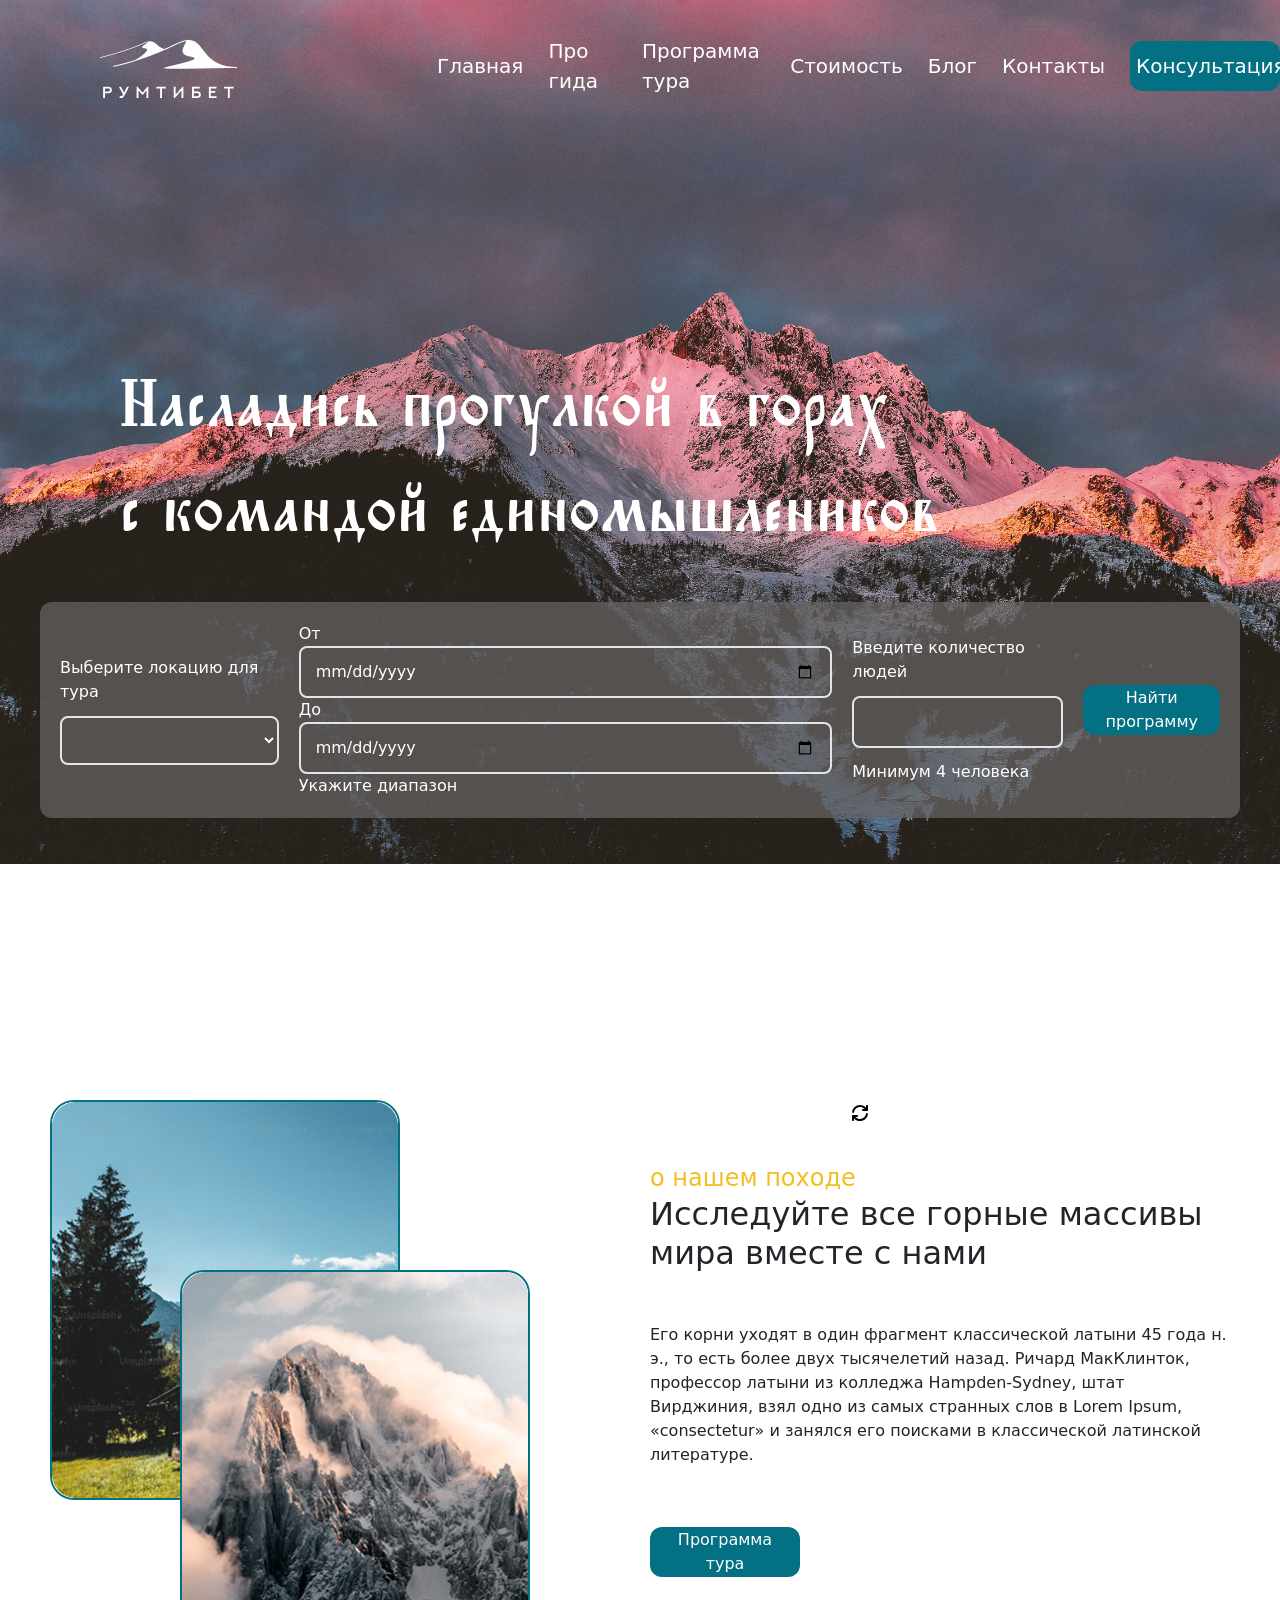
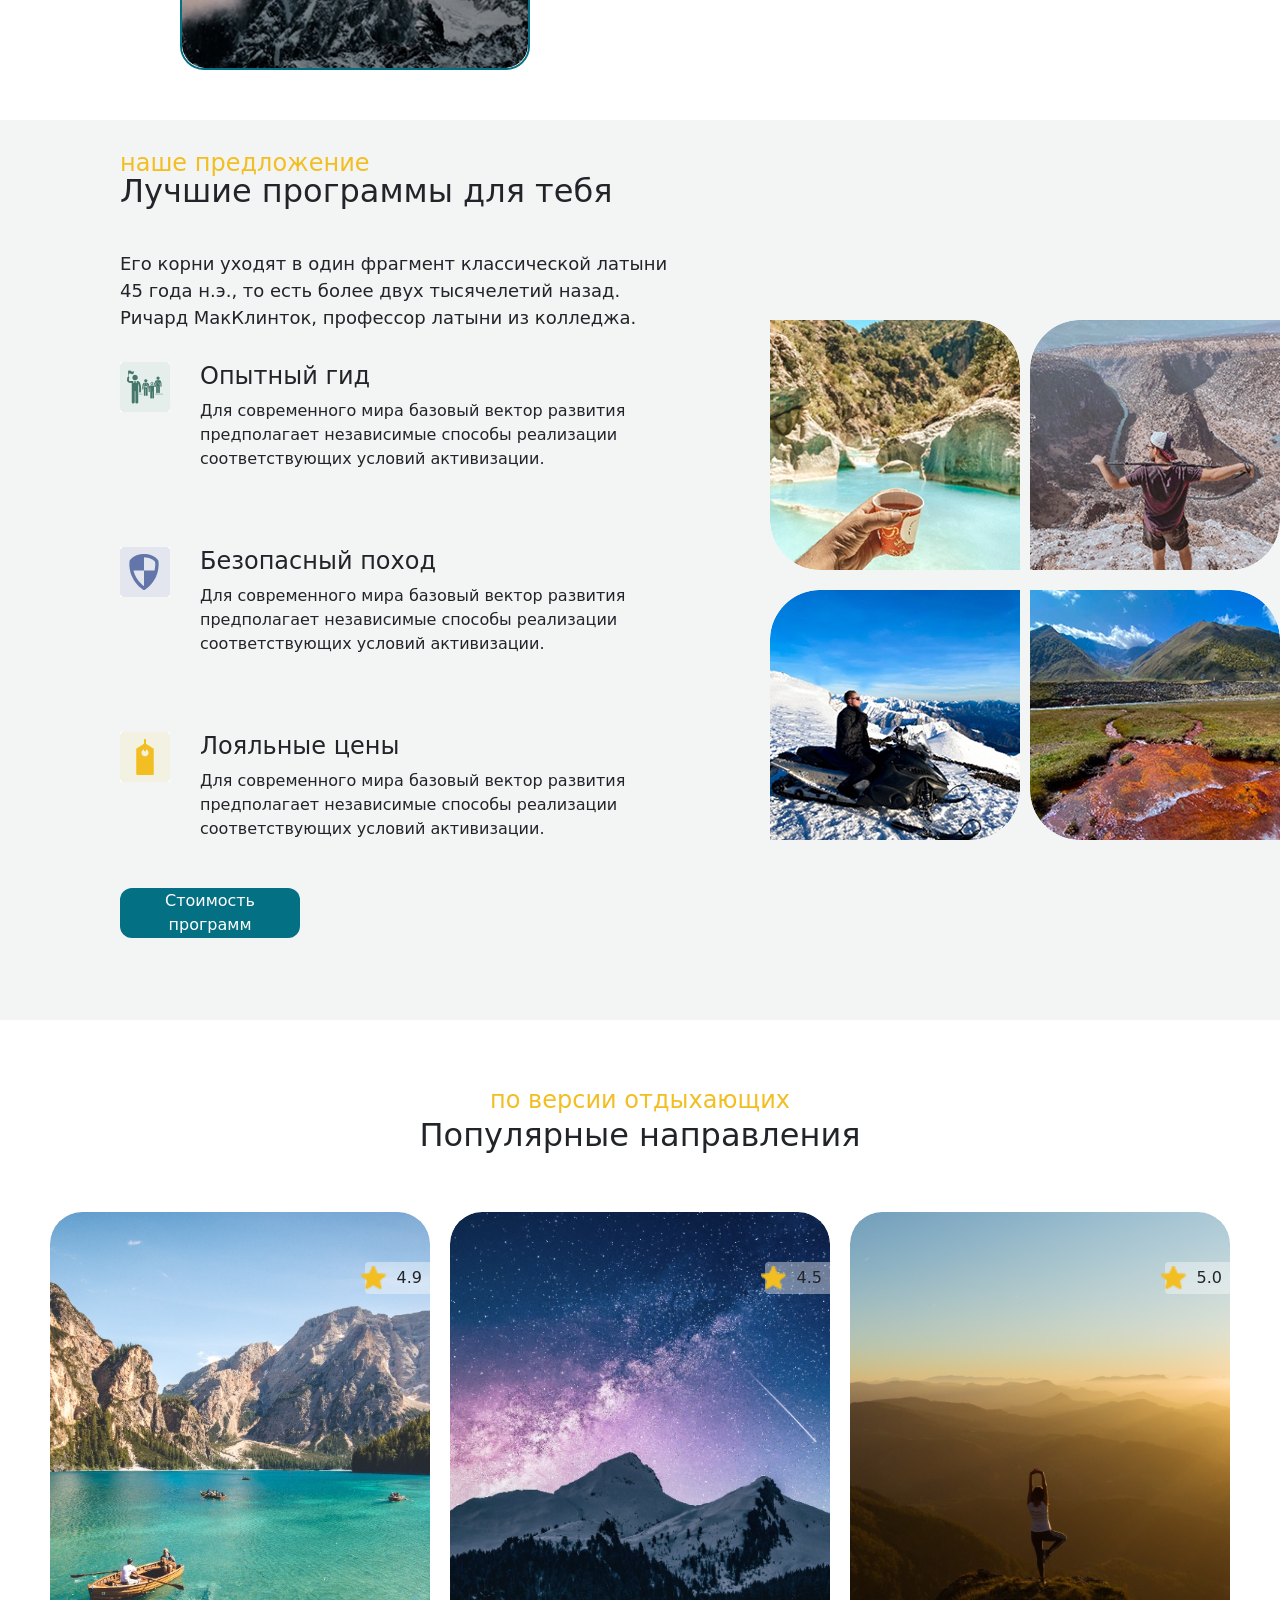
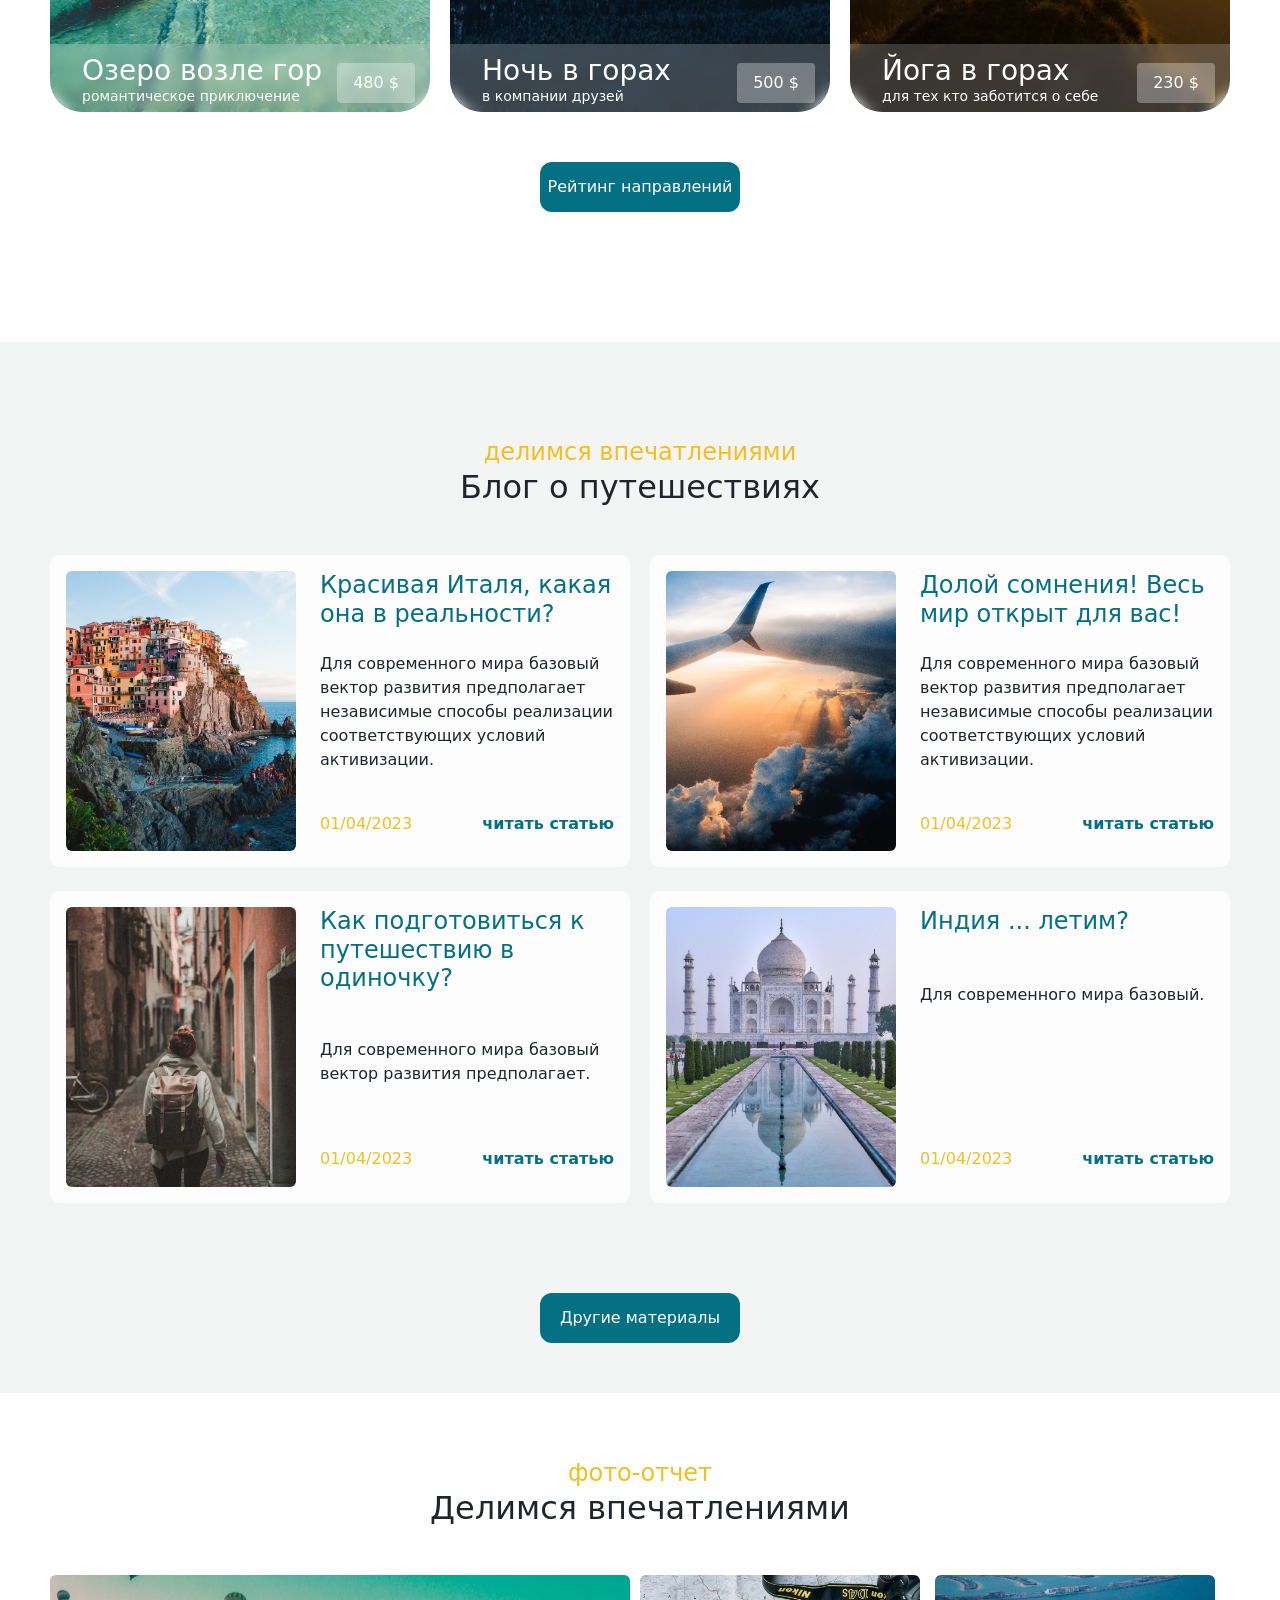
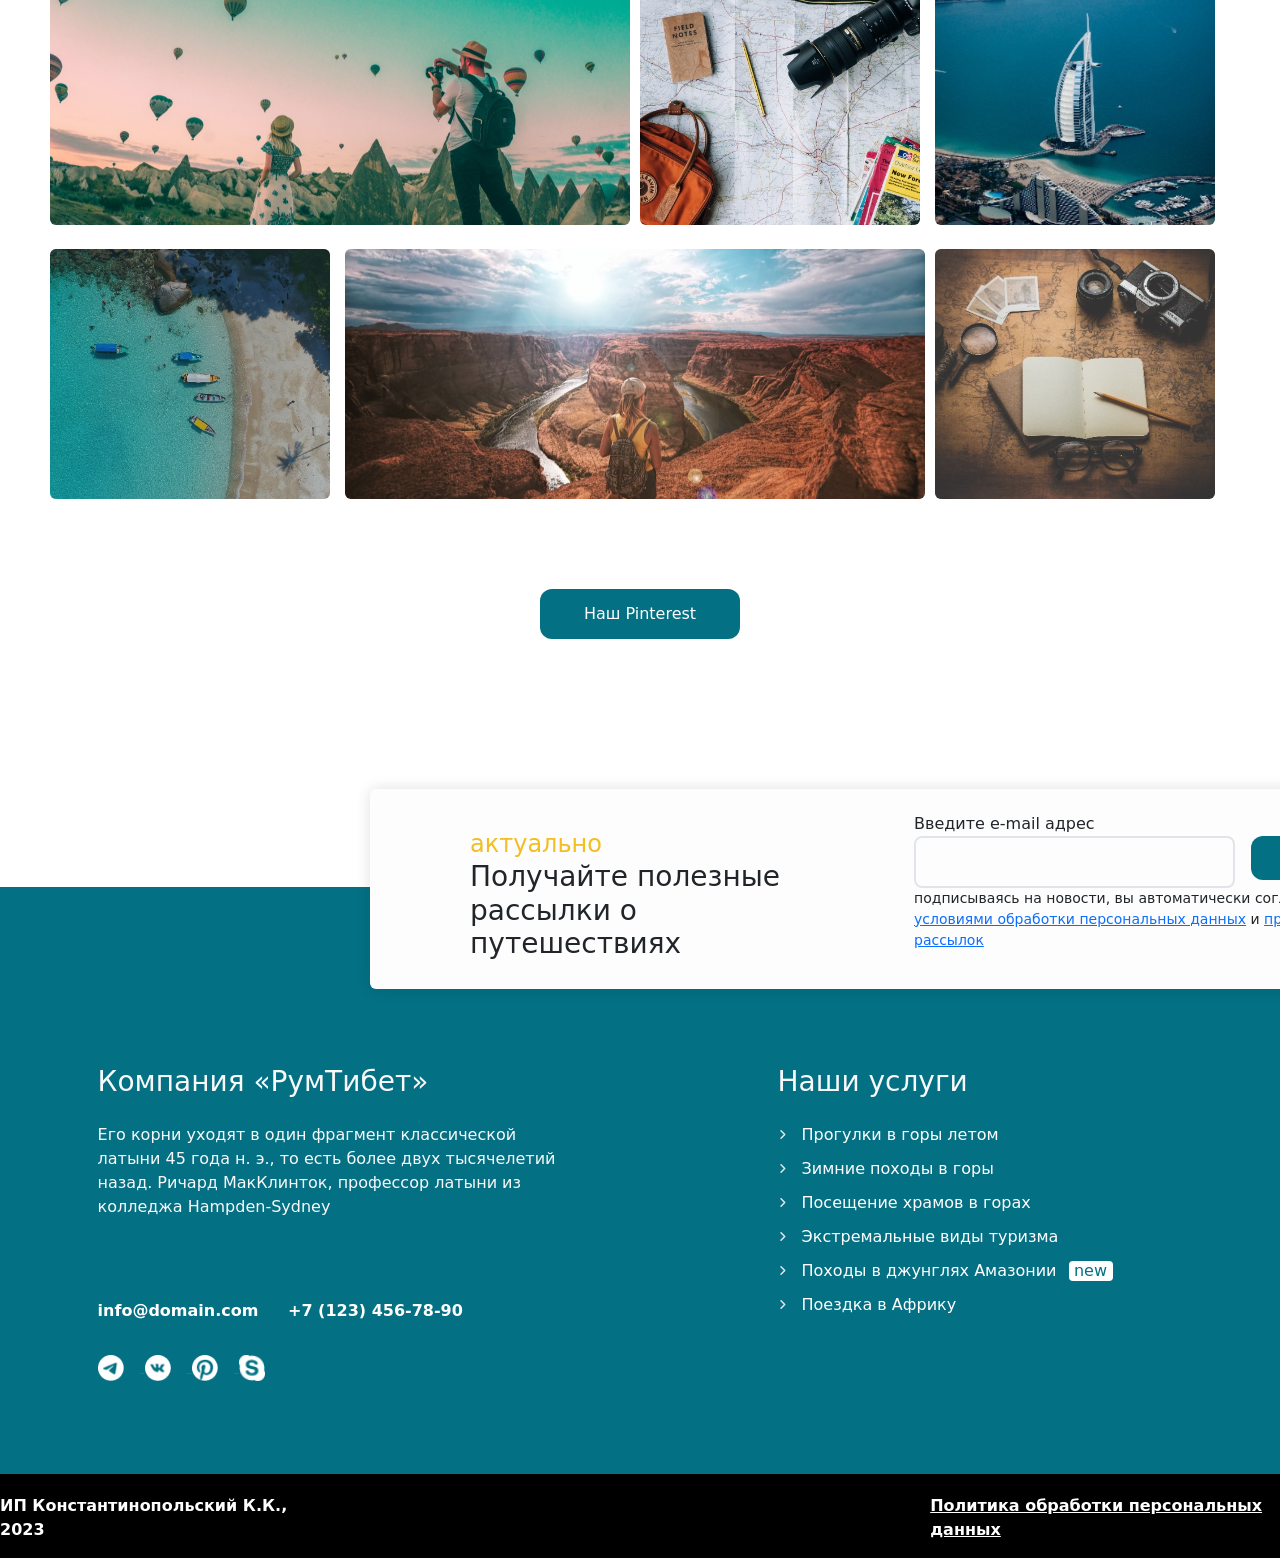
<file: index.html>
<!DOCTYPE html>
<html lang="en">
  <head>
    <meta charset="UTF-8" />
    <meta name="viewport" content="width=device-width, initial-scale=1.0" />
    <title>Document</title>
    <link href="main.css" rel="stylesheet" />
  </head>
  <body>
    <link
      href="https://cdn.jsdelivr.net/npm/bootstrap@5.3.2/dist/css/bootstrap.min.css"
      rel="stylesheet"
    />
    <script src="https://cdn.jsdelivr.net/npm/bootstrap@5.3.2/dist/js/bootstrap.bundle.min.js"></script>

    <div class="head">
      <div class="head__container">
        <img src="/img/logo.png" alt="" />
        <div class="head__link">
          <a href="#" class="link">Главная</a>

          <a href="#" class="link">Про гида</a>

          <a href="#" class="link">Программа тура</a>

          <a href="#" class="link">Стоимость</a>

          <a href="#" class="link">Блог</a>

          <a href="#" class="link">Контакты</a>

          <button class="head__button">Консультация</button>
        </div>
      </div>
      <div class="reg__container">
        <p class="reg__text">
          Насладись прогулкой в горах <br />
          с командой единомышлеников
        </p>
        <div class="reg__field">
          <form id="tourReg" class="form__tour">
            <div class="reg__button">
              <label for="location">Выберите локацию для тура</label>
              <select id="country" name="country">
                <option value=""></option>
                <option value="Russia">Россия</option>
                <option value="Georgia">Грузия</option>
                <option value="Armenia">Армения</option>
              </select>
            </div>
            <div class="reg__date">
              <label for="dateFirst">От</label>
              <input type="date" id="dateFirst" name="dateFirst" />

              <label for="dateSecond">До</label>
              <input type="date" id="dateSecond" name="dateSecond" />
              <span class="reg__discription">Укажите диапазон</span>
            </div>
            <div class="reg__button">
              <label for="people">Введите количество людей</label>
              <input
                type="number"
                minlength="4"
                maxlength="20"
                id="people"
                name="people"
              />
              <span class="reg__discription">Минимум 4 человека</span>
            </div>
            <button class="search__button" id="regButton">
              Найти программу
            </button>
          </form>
        </div>
      </div>
    </div>
    <div>
      <div class="block__second">
        <div class="img__container">
          <div class="swap" id="swap">
            <svg
              xmlns="http://www.w3.org/2000/svg"
              viewBox="0 0 640 640"
              width="20px"
            >
              <path
                d="M129.9 292.5C143.2 199.5 223.3 128 320 128C373 128 421 149.5 455.8 184.2C456 184.4 456.2 184.6 456.4 184.8L464 192L416.1 192C398.4 192 384.1 206.3 384.1 224C384.1 241.7 398.4 256 416.1 256L544.1 256C561.8 256 576.1 241.7 576.1 224L576.1 96C576.1 78.3 561.8 64 544.1 64C526.4 64 512.1 78.3 512.1 96L512.1 149.4L500.8 138.7C454.5 92.6 390.5 64 320 64C191 64 84.3 159.4 66.6 283.5C64.1 301 76.2 317.2 93.7 319.7C111.2 322.2 127.4 310 129.9 292.6zM573.4 356.5C575.9 339 563.7 322.8 546.3 320.3C528.9 317.8 512.6 330 510.1 347.4C496.8 440.4 416.7 511.9 320 511.9C267 511.9 219 490.4 184.2 455.7C184 455.5 183.8 455.3 183.6 455.1L176 447.9L223.9 447.9C241.6 447.9 255.9 433.6 255.9 415.9C255.9 398.2 241.6 383.9 223.9 383.9L96 384C87.5 384 79.3 387.4 73.3 393.5C67.3 399.6 63.9 407.7 64 416.3L65 543.3C65.1 561 79.6 575.2 97.3 575C115 574.8 129.2 560.4 129 542.7L128.6 491.2L139.3 501.3C185.6 547.4 249.5 576 320 576C449 576 555.7 480.6 573.4 356.5z"
              />
            </svg>
          </div>
          <video
            class="gif second"
            muted
            loop
            poster="/img/posterSecond.jpg"
            id="videoSecond"
          >
            <source src="/img/video/secondVideo.mp4" type="video/mp4" />
          </video>
          <video
            class="gif first"
            muted
            loop
            poster="/img/posterFirst.jpg"
            id="videoFirst"
          >
            <source src="/img/video/firstVideo.mp4" type="video/mp4" />
          </video>
          <video
            class="gif third"
            muted
            loop
            poster="/img/posterThird.jpg"
            id="videoThird"
          >
            <source src="/img/video/thirdVideo.mp4" type="video/mp4" />
          </video>
        </div>
        <div class="text__second">
          <p class="text-yellow">о нашем походе</p>
          <h2>Исследуйте все горные массивы мира вместе с нами</h2>
          <p>
            Его корни уходят в один фрагмент классической латыни 45 года н. э.,
            то есть более двух тысячелетий назад. Ричард МакКлинток, профессор
            латыни из колледжа Hampden-Sydney, штат Вирджиния, взял одно из
            самых странных слов в Lorem Ipsum, «consectetur» и занялся его
            поисками в классической латинской литературе.
          </p>
          <button class="search__button">Программа тура</button>
        </div>
      </div>
    </div>
    <div class="block__third">
      <div class="third__main">
        <p class="text-yellow__third">наше предложение</p>
        <h2>Лучшие программы для тебя</h2>
        <p class="description">
          Его корни уходят в один фрагмент классической латыни 45 года н.э., то
          есть более двух тысячелетий назад. Ричард МакКлинток, профессор латыни
          из колледжа.
        </p>
        <ul class="third__list">
          <li class="Gid">
            <h4>Опытный гид</h4>
            <p>
              Для современного мира базовый вектор развития предполагает
              независимые способы реализации соответствующих условий
              активизации.
            </p>
          </li>

          <li class="Save">
            <h4>Безопасный поход</h4>
            <p>
              Для современного мира базовый вектор развития предполагает
              независимые способы реализации соответствующих условий
              активизации.
            </p>
          </li>

          <li class="Price">
            <h4 class="">Лояльные цены</h4>
            <p>
              Для современного мира базовый вектор развития предполагает
              независимые способы реализации соответствующих условий
              активизации.
            </p>
          </li>
        </ul>
        <button class="price__button">Стоимость программ</button>
      </div>
      <div class="third__grid">
        <img src="/img/Rectangle 8.jpg" class="img__grid topleft" />

        <img src="/img/Rectangle 9.jpg" class="img__grid topright" />

        <img src="/img/Rectangle 10.jpg" class="img__grid bottomleft" />

        <img src="/img/Rectangle 11.jpg" class="img__grid bottomright" />
      </div>
    </div>
    <div class="block__fourth">
      <div class="headline-center">
        <p class="text-yellow__fourth">по версии отдыхающих</p>
        <h2>Популярные направления</h2>
      </div>
      <div class="card__container">
        <div class="a lake">
          <div class="rating"><img src="/img/Vector.png" />4.9</div>
          <div class="signature">
            <div class="signature__header">
              <div class="signature__text">
                <h3>Озеро возле гор</h3>
                <p class="signature__discription">романтическое приключение</p>
              </div>
              <div class="signature__price">480 &#36;</div>
            </div>
            <div class="signature__main">
              <p class="main__discription">
                Его корни уходят в один фрагмент классической латыни 45 года
                н.э., то есть более двух тысячелетий назад. Ричард МакКлинток,
                профессор латыни из колледжа Hampden-Sydney, штат Вирджиния,
                взял одно из самых странных слов в Lorem Ipsum, "consectetur"и
                занялся его поисками в классической латинской литературе.
              </p>
              <div class="signature__button">
                <button class="search__button">Программа тура</button>
              </div>
            </div>
          </div>
        </div>
        <div class="a night">
          <div class="rating"><img src="/img/Vector.png" />4.5</div>
          <div class="signature">
            <div class="signature__header">
              <div class="signature__text">
                <h3>Ночь в горах</h3>
                <p class="signature__discription">в компании друзей</p>
              </div>
              <div class="signature__price">500 &#36;</div>
            </div>
            <div class="signature__main">
              <p class="main__discription">
                Его корни уходят в один фрагмент классической латыни 45 года
                н.э., то есть более двух тысячелетий назад. Ричард МакКлинток,
                профессор латыни из колледжа Hampden-Sydney, штат Вирджиния,
                взял одно из самых странных слов в Lorem Ipsum, "consectetur"и
                занялся его поисками в классической латинской литературе.
              </p>
              <div class="signature__button">
                <button class="search__button">Программа тура</button>
              </div>
            </div>
          </div>
        </div>
        <div class="a mountain">
          <div class="rating"><img src="/img/Vector.png" />5.0</div>
          <div class="signature">
            <div class="signature__header">
              <div class="signature__text">
                <h3>Йога в горах</h3>
                <p class="signature__discription">
                  для тех кто заботится о себе
                </p>
              </div>
              <div class="signature__price">230 &#36;</div>
            </div>
            <div class="signature__main">
              <p class="main__discription">
                Его корни уходят в один фрагмент классической латыни 45 года
                н.э., то есть более двух тысячелетий назад. Ричард МакКлинток,
                профессор латыни из колледжа Hampden-Sydney, штат Вирджиния,
                взял одно из самых странных слов в Lorem Ipsum, "consectetur"и
                занялся его поисками в классической латинской литературе.
              </p>
              <div class="signature__button">
                <button class="search__button">Программа тура</button>
              </div>
            </div>
          </div>
        </div>
      </div>
      <div class="button-center">
        <button class="rating__buttom">Рейтинг направлений</button>
      </div>
    </div>
    <div class="block__fifth">
      <div class="headline-center">
        <p class="text-yellow__fourth">делимся впечатлениями</p>
        <h2>Блог о путешествиях</h2>
      </div>
      <div class="grid__fifth">
        <div class="card__fifth">
          <img src="/img/svg/fifthFirst.svg" />
          <div class="main__fifth">
            <h4 class="headline__fifth">
              <a href="#" class="link__fifth">
                Красивая Италя, какая она в реальности?
              </a>
            </h4>
            <p>
              Для современного мира базовый вектор развития предполагает
              независимые способы реализации соответствующих условий
              активизации.
            </p>

            <div class="footer__fifth">
              <p class="footer__date">01/04/2023</p>

              <p>
                <a href="#" class="footer__link__fifth">читать статью</a>
              </p>
            </div>
          </div>
        </div>
        <div class="card__fifth">
          <img src="/img/svg/fifthSecond.svg" />
          <div class="main__fifth">
            <h4 class="headline__fifth">
              <a href="#" class="link__fifth">
                Долой сомнения! Весь мир открыт для вас!
              </a>
            </h4>
            <p>
              Для современного мира базовый вектор развития предполагает
              независимые способы реализации соответствующих условий
              активизации.
            </p>

            <div class="footer__fifth">
              <p class="footer__date">01/04/2023</p>

              <p>
                <a href="#" class="footer__link__fifth">читать статью</a>
              </p>
            </div>
          </div>
        </div>
        <div class="card__fifth">
          <img src="/img/svg/fifthThird.svg" />
          <div class="main__fifth">
            <h4 class="headline__fifth">
              <a href="#" class="link__fifth">
                Как подготовиться к путешествию в одиночку?
              </a>
            </h4>
            <p>Для современного мира базовый вектор развития предполагает.</p>

            <div class="footer__fifth">
              <p class="footer__date">01/04/2023</p>

              <p>
                <a href="#" class="footer__link__fifth">читать статью</a>
              </p>
            </div>
          </div>
        </div>
        <div class="card__fifth">
          <img src="/img/svg/fifthFourth.svg" />
          <div class="main__fifth">
            <h4 class="headline__fifth">
              <a href="#" class="link__fifth"> Индия ... летим? </a>
            </h4>
            <p class="fifth__description">Для современного мира базовый.</p>

            <div class="footer__fifth">
              <p class="footer__date">01/04/2023</p>

              <p>
                <a href="#" class="footer__link__fifth">читать статью</a>
              </p>
            </div>
          </div>
        </div>
      </div>
      <div class="button-center">
        <button class="rating__buttom">Другие материалы</button>
      </div>
    </div>
    <div class="block__sixth">
      <div class="headline-center">
        <p class="text-yellow__fourth">фото-отчет</p>
        <h2>Делимся впечатлениями</h2>
      </div>
      <div class="grid__sixth">
        <img src="/img/svg/Rectangle 20.svg" class="grid__elem__first" />
        <img src="/img/svg/Rectangle 21.svg" class="grid__elem__second" />
        <img src="/img/svg/Rectangle 22.svg" class="grid__elem__third" />
        <img src="/img/svg/Rectangle 23.svg" class="grid__elem__fourth" />
        <img src="/img/svg/Rectangle 24.svg" class="grid__elem__fifth" />
        <img src="/img/svg/Rectangle 25.svg" class="grid__elem__sixth" />
      </div>
      <div class="button-center">
        <button class="rating__buttom">Наш Pinterest</button>
      </div>
    </div>
    <div class="block__seventh">
      <div class="text__seventh">
        <p class="text-yellow__fourth">актуально</p>
        <h3>Получайте полезные рассылки о путешествиях</h3>
      </div>
      <div class="seventh__main">
        <form id="email">
          <label class="text-dark">Введите e-mail адрес</label>
          <div class="field__email">
            <input type="email" class="text-dark" name="email" />
            <button class="button__email">Подписаться на новости</button>
          </div>
        </form>
        <p class="seventh__description">
          подписываясь на новости, вы автоматически соглашаетесь
          <a href="#">с условиями обработки персональных данных</a> и
          <a href="#">правилами рекламных рассылок</a>
        </p>
      </div>
    </div>
    <footer class="footer">
      <div class="footer_first">
        <h3 class="text-light pb-3">Компания «РумТибет»</h3>
        <p class="text-light">
          Его корни уходят в один фрагмент классической латыни 45 года н. э., то
          есть более двух тысячелетий назад. Ричард МакКлинток, профессор латыни
          из колледжа Hampden-Sydney
        </p>
        <div class="footer__info__container">
          <a
            href="mailto:info@domain.com?subject=Вопрос с сайта"
            class="footer__info"
          >
            info@domain.com
          </a>
          <a href="tel:+71234567890" class="footer__info">+7 (123) 456-78-90</a>
        </div>
        <div class="footer__img__container">
          <a href="https://t.me/bob9ev">
            <img src="/img/tg.png" class="footer__img" />
          </a>

          <a href="#">
            <img src="/img/vk.png" class="footer__img" />
          </a>

          <a href="#">
            <img src="/img/pint.png" class="footer__img" />
          </a>

          <a href="#">
            <img src="/img/skype.png" class="footer__img" />
          </a>
        </div>
      </div>
      <div class="footer__second">
        <h3 class="text-light pb-3">Наши услуги</h3>
        <ul class="footer__ul">
          <li class="footer__li">
            <a href="#" class="footer__link">
              <svg
                xmlns="http://www.w3.org/2000/svg"
                viewBox="0 0 640 640"
                width="15px"
                class="footer__arrow"
              >
                <path
                  d="M439.1 297.4C451.6 309.9 451.6 330.2 439.1 342.7L279.1 502.7C266.6 515.2 246.3 515.2 233.8 502.7C221.3 490.2 221.3 469.9 233.8 457.4L371.2 320L233.9 182.6C221.4 170.1 221.4 149.8 233.9 137.3C246.4 124.8 266.7 124.8 279.2 137.3L439.2 297.3z"
                />
              </svg>
              Прогулки в горы летом
            </a>
          </li>

          <li class="footer__li">
            <a href="#" class="footer__link">
              <svg
                xmlns="http://www.w3.org/2000/svg"
                viewBox="0 0 640 640"
                width="15px"
                class="footer__arrow"
              >
                <path
                  d="M439.1 297.4C451.6 309.9 451.6 330.2 439.1 342.7L279.1 502.7C266.6 515.2 246.3 515.2 233.8 502.7C221.3 490.2 221.3 469.9 233.8 457.4L371.2 320L233.9 182.6C221.4 170.1 221.4 149.8 233.9 137.3C246.4 124.8 266.7 124.8 279.2 137.3L439.2 297.3z"
                />
              </svg>
              Зимние походы в горы
            </a>
          </li>

          <li class="footer__li">
            <a href="#" class="footer__link">
              <svg
                xmlns="http://www.w3.org/2000/svg"
                viewBox="0 0 640 640"
                width="15px"
                class="footer__arrow"
              >
                <path
                  d="M439.1 297.4C451.6 309.9 451.6 330.2 439.1 342.7L279.1 502.7C266.6 515.2 246.3 515.2 233.8 502.7C221.3 490.2 221.3 469.9 233.8 457.4L371.2 320L233.9 182.6C221.4 170.1 221.4 149.8 233.9 137.3C246.4 124.8 266.7 124.8 279.2 137.3L439.2 297.3z"
                />
              </svg>
              Посещение храмов в горах
            </a>
          </li>

          <li class="footer__li">
            <a href="#" class="footer__link">
              <svg
                xmlns="http://www.w3.org/2000/svg"
                viewBox="0 0 640 640"
                width="15px"
                class="footer__arrow"
              >
                <path
                  d="M439.1 297.4C451.6 309.9 451.6 330.2 439.1 342.7L279.1 502.7C266.6 515.2 246.3 515.2 233.8 502.7C221.3 490.2 221.3 469.9 233.8 457.4L371.2 320L233.9 182.6C221.4 170.1 221.4 149.8 233.9 137.3C246.4 124.8 266.7 124.8 279.2 137.3L439.2 297.3z"
                />
              </svg>
              Экстремальные виды туризма
            </a>
          </li>

          <li class="footer__li">
            <a href="#" class="footer__link">
              <svg
                xmlns="http://www.w3.org/2000/svg"
                viewBox="0 0 640 640"
                width="15px"
                class="footer__arrow"
              >
                <path
                  d="M439.1 297.4C451.6 309.9 451.6 330.2 439.1 342.7L279.1 502.7C266.6 515.2 246.3 515.2 233.8 502.7C221.3 490.2 221.3 469.9 233.8 457.4L371.2 320L233.9 182.6C221.4 170.1 221.4 149.8 233.9 137.3C246.4 124.8 266.7 124.8 279.2 137.3L439.2 297.3z"
                />
              </svg>
              Походы в джунглях Амазонии
              <div class="footer__new">new</div>
            </a>
          </li>

          <li class="footer__li">
            <a href="#" class="footer__link">
              <svg
                xmlns="http://www.w3.org/2000/svg"
                viewBox="0 0 640 640"
                width="15px"
                class="footer__arrow"
              >
                <path
                  d="M439.1 297.4C451.6 309.9 451.6 330.2 439.1 342.7L279.1 502.7C266.6 515.2 246.3 515.2 233.8 502.7C221.3 490.2 221.3 469.9 233.8 457.4L371.2 320L233.9 182.6C221.4 170.1 221.4 149.8 233.9 137.3C246.4 124.8 266.7 124.8 279.2 137.3L439.2 297.3z"
                />
              </svg>
              Поездка в Африку
            </a>
          </li>
        </ul>
      </div>
      <div class="footer__third">
        <h3 class="text-light pb-3">Важно для путешествий</h3>
        <ul class="footer__ul">
          <li class="footer__li">
            <a href="#" class="footer__link">
              <svg
                xmlns="http://www.w3.org/2000/svg"
                viewBox="0 0 640 640"
                width="15px"
                class="footer__arrow"
              >
                <path
                  d="M439.1 297.4C451.6 309.9 451.6 330.2 439.1 342.7L279.1 502.7C266.6 515.2 246.3 515.2 233.8 502.7C221.3 490.2 221.3 469.9 233.8 457.4L371.2 320L233.9 182.6C221.4 170.1 221.4 149.8 233.9 137.3C246.4 124.8 266.7 124.8 279.2 137.3L439.2 297.3z"
                />
              </svg>
              Как собрать в долгий поход?
            </a>
          </li>

          <li class="footer__li">
            <a href="#" class="footer__link">
              <svg
                xmlns="http://www.w3.org/2000/svg"
                viewBox="0 0 640 640"
                width="15px"
                class="footer__arrow"
              >
                <path
                  d="M439.1 297.4C451.6 309.9 451.6 330.2 439.1 342.7L279.1 502.7C266.6 515.2 246.3 515.2 233.8 502.7C221.3 490.2 221.3 469.9 233.8 457.4L371.2 320L233.9 182.6C221.4 170.1 221.4 149.8 233.9 137.3C246.4 124.8 266.7 124.8 279.2 137.3L439.2 297.3z"
                />
              </svg>
              Жизненно важные предметы для похода
            </a>
          </li>

          <li class="footer__li">
            <a href="#" class="footer__link">
              <svg
                xmlns="http://www.w3.org/2000/svg"
                viewBox="0 0 640 640"
                width="15px"
                class="footer__arrow"
              >
                <path
                  d="M439.1 297.4C451.6 309.9 451.6 330.2 439.1 342.7L279.1 502.7C266.6 515.2 246.3 515.2 233.8 502.7C221.3 490.2 221.3 469.9 233.8 457.4L371.2 320L233.9 182.6C221.4 170.1 221.4 149.8 233.9 137.3C246.4 124.8 266.7 124.8 279.2 137.3L439.2 297.3z"
                />
              </svg>
              Медицинская страховка, гарантии безопасности
            </a>
          </li>

          <li class="footer__li">
            <a href="#" class="footer__link">
              <svg
                xmlns="http://www.w3.org/2000/svg"
                viewBox="0 0 640 640"
                width="15px"
                class="footer__arrow"
              >
                <path
                  d="M439.1 297.4C451.6 309.9 451.6 330.2 439.1 342.7L279.1 502.7C266.6 515.2 246.3 515.2 233.8 502.7C221.3 490.2 221.3 469.9 233.8 457.4L371.2 320L233.9 182.6C221.4 170.1 221.4 149.8 233.9 137.3C246.4 124.8 266.7 124.8 279.2 137.3L439.2 297.3z"
                />
              </svg>
              Если вы врач — загляните сюда
            </a>
          </li>
        </ul>
      </div>
    </footer>
    <div class="bottom__line">
      <p>ИП Константинопольский К.К., 2023</p>
      <a href="#" class="bottom__line__link"
        >Политика обработки персональных данных</a
      >
    </div>

    <script src="/main.js"></script>
  </body>
</html>
</file>
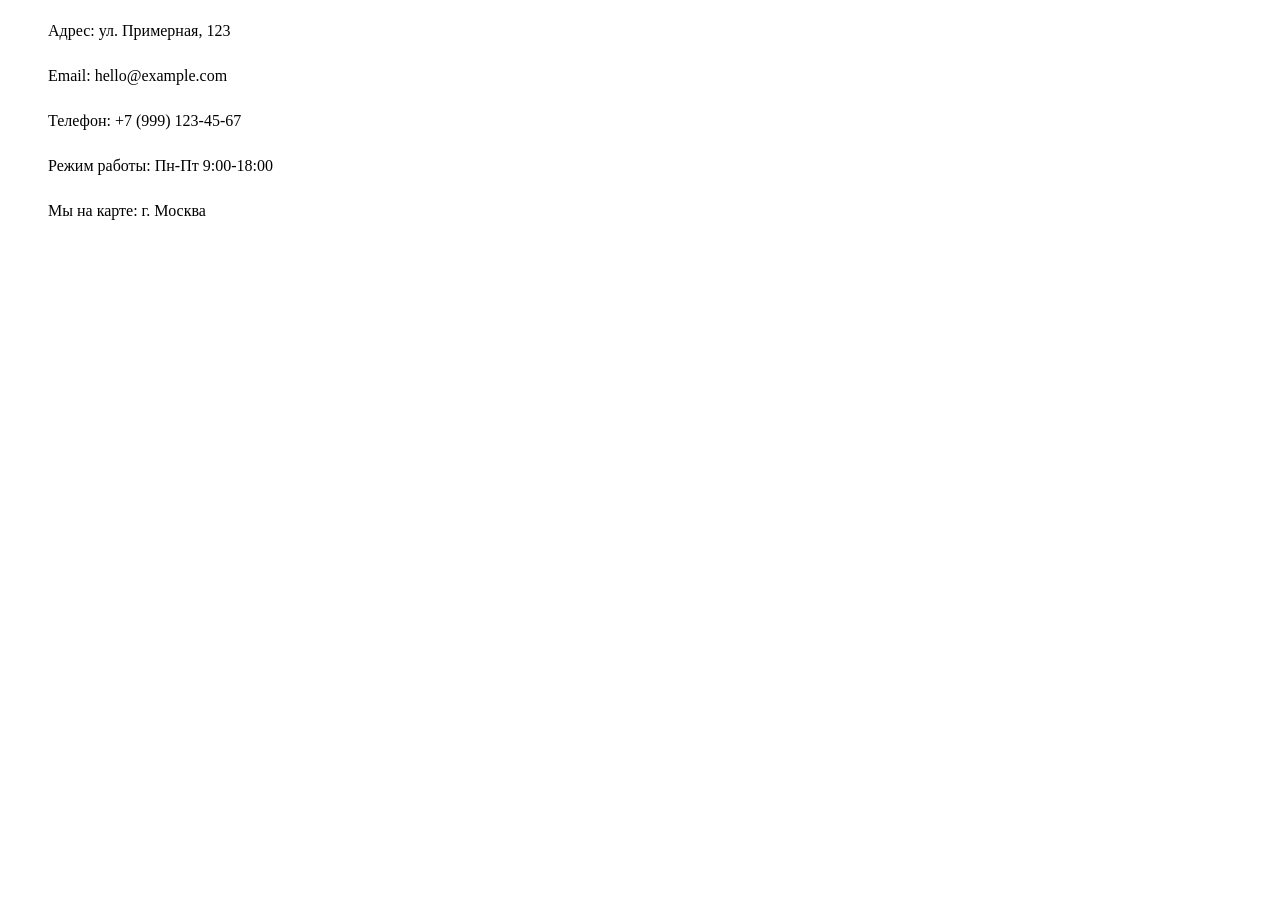
<file: кеуы.html>
<!DOCTYPE html>
<html>
  <head>
    <style>
      .icon-list {
        list-style: none;
        padding-left: 0;
      }

      .icon-list li {
        padding-left: 40px;
        position: relative;
        margin: 15px 0;
        min-height: 30px;
        display: flex;
        align-items: center;
      }

      /* Базовый стиль для всех иконок */
      .icon-list li::before {
        content: "";
        position: absolute;
        left: 0;
        width: 30px;
        height: 30px;
        background-size: contain;
        background-repeat: no-repeat;
        background-position: center;
      }

      /* ОСОБЕННЫЕ иконки через классы */
      .icon-home::before {
        background-image: url("https://cdn-icons-png.flaticon.com/512/25/25694.png");
      }

      .icon-email::before {
        background-image: url("https://cdn-icons-png.flaticon.com/512/732/732200.png");
      }

      .icon-phone::before {
        background-image: url("https://cdn-icons-png.flaticon.com/512/126/126341.png");
      }

      .icon-map::before {
        background-image: url("https://cdn-icons-png.flaticon.com/512/684/684908.png");
      }

      .icon-clock::before {
        background-image: url("https://cdn-icons-png.flaticon.com/512/2088/2088617.png");
      }
    </style>
  </head>
  <body>
    <ul class="icon-list">
      <li class="icon-home">Адрес: ул. Примерная, 123</li>
      <li class="icon-email">Email: hello@example.com</li>
      <li class="icon-phone">Телефон: +7 (999) 123-45-67</li>
      <li class="icon-map">Режим работы: Пн-Пт 9:00-18:00</li>
      <li class="icon-clock">Мы на карте: г. Москва</li>
    </ul>
  </body>
</html>
</file>
<file: main.css>
@import url("https://fonts.googleapis.com/css2?family=Triodion&display=swap");

body {
  overflow-x: hidden;
  font-family: "Triodion", system-ui;
}

.triodion-regular {
  font-family: "Triodion", system-ui;
  font-weight: 400;
  font-style: normal;
}

.head {
  background-image: url(/img/background.jpg);
  background-repeat: no-repeat;
  background-size: 120%;
  height: 1000px;
}

.head__container {
  display: flex;
  flex-direction: row;
  align-items: center;
  margin-left: 100px;
  padding-top: 30px;
}

.head__link {
  display: flex;
  align-items: center;
  flex-wrap: nowrap;
  justify-content: center;
  gap: 25px;
  margin-left: 200px;
  font-size: 20px;
  width: 100%;
}

.link {
  text-decoration: none;
  color: white;
  transition: 0.3s;
}

.link:hover {
  color: orange;
}

.head__button {
  width: 150px;
  height: 50px;
  color: white;
  background: rgb(4, 112, 131);
  border-radius: 12px;
  border: none;
  transition: 0.3s;
}

.head__button:hover {
  background-color: white;
  color: rgb(4, 112, 131);
  border: solid 2px rgb(4, 112, 131);
}

.reg__container {
  margin-top: 250px;
}

.reg__text {
  display: flex;
  font-size: 70px;
  color: white;
  margin-left: 120px;
  font-family: "Triodion", system-ui;
}

.reg__field {
  display: flex;
  flex-direction: row;
  align-items: center;
  margin: 40px auto;
  background-color: rgba(104, 101, 101, 0.7);
  border-radius: 12px;
  width: 1200px;
}

.form__tour {
  display: flex;
  flex-direction: row;
  align-items: center;
  justify-content: space-around;
  gap: 20px;
  padding: 20px;
}

.reg__button {
  display: flex;
  flex-direction: column;
  gap: 12px;
}

.reg__discription {
  color: white;
}

input,
select,
textarea {
  width: 100%;
  padding: 12px 15px;
  border: 2px solid #e1e5e9;
  border-radius: 8px;
  font-size: 16px;
  transition: all 0.3s ease;
  background: none;
  color: white;
}

option {
  color: black;
  border-radius: 8px;
  font-family: "Triodion", system-ui;
  font-size: 20px;
}

option:hover {
  background-color: rgb(4, 112, 131);
}

label {
  color: white;
}

.search__button {
  width: 150px;
  height: 50px;
  color: white;
  background: rgb(4, 112, 131);
  border-radius: 12px;
  border: none;
  transition: 0.3s;
}

.search__button:hover {
  background-color: white;
  color: rgb(4, 112, 131);
  border: solid 2px rgb(4, 112, 131);
  width: 160px;
}

.block__second {
  display: flex;
  justify-content: center;
  flex-direction: row;
  margin-top: 100px;
}

.gif {
  width: 350px;
  height: 400px;
  border-radius: 24px;
  object-fit: cover;
  object-position: center;
  display: block;
  background-color: #000;
  transform: translateZ(0);
  border: solid 2px rgb(4, 112, 131);
}

.first {
  position: relative;
  z-index: 10000;
  top: -230px;
  left: 130px;
}

.second {
  position: relative;
}

.third {
  display: none;
}

.swap {
  position: absolute;
  left: 850px;
  cursor: pointer;
}

.text__second {
  display: flex;
  flex-wrap: wrap;
  max-width: 580px;
  margin-left: 120px;
}

.img__container {
  width: 480px;
  height: 520px;
}

.text-yellow {
  position: relative;
  color: #f2be22;
  font-size: 24px;
  top: 60px;
}

.block__second {
  margin-bottom: 100px;
}

.block__third {
  display: flex;
  flex-direction: row;
  justify-content: center;
  background-color: #f3f5f4;
  padding-left: 120px;
  height: 900px;
  gap: 90px;
}

.third__list {
  display: flex;
  flex-direction: column;
  list-style: none;
  padding-left: 0;
  gap: 30px;
}

.third__list li {
  padding-left: 40px;
  position: relative;
  margin: 15px 0;
  min-height: 30px;
  padding-left: 80px;
  background-color: #f3f5f4;
}

/* Базовый стиль для всех иконок */
.third__list li::before {
  content: "";
  position: absolute;
  left: 0;
  width: 30px;
  height: 30px;
  background-size: contain;
  background-repeat: no-repeat;
  background-position: center;
}

li {
  display: flex;
  flex-direction: column;
  justify-content: start;
  flex-wrap: wrap;
  align-items: start;
}

.Gid {
  background-image: url(/img/Gid.jpg);
  background-repeat: no-repeat;
}

.Save {
  background-image: url(/img/Save.jpg);
  background-repeat: no-repeat;
}

.Price {
  background-image: url(/img/Price.jpg);
  background-repeat: no-repeat;
}

.third__main {
  width: 580px;
  height: 591px;
}

.third__grid {
  display: grid;
  grid-template-columns: repeat(2, 1fr);
  grid-template-rows: repeat(2, 270px);
  column-gap: 10px;
  width: 510px;
  height: 500px;
  margin-top: auto;
  margin-bottom: auto;
}

.description {
  font-size: 18px;
  margin-top: 40px;
}

.img__grid {
  width: 250;
  height: 250;
}

.topleft {
  border-top-right-radius: 50px;
  border-bottom-left-radius: 50px;
}

.topright {
  border-top-left-radius: 50px;
  border-bottom-right-radius: 50px;
}

.bottomleft {
  border-top-left-radius: 50px;
  border-bottom-right-radius: 50px;
}

.bottomright {
  border-top-right-radius: 50px;
  border-bottom-left-radius: 50px;
}

.price__button {
  width: 180px;
  height: 50px;
  color: white;
  background: rgb(4, 112, 131);
  border-radius: 12px;
  border: none;
  transition: 0.3s;
}

.price__button:hover {
  background-color: white;
  color: rgb(4, 112, 131);
  border: solid 2px rgb(4, 112, 131);
  width: 190px;
}

.text-yellow__third {
  position: relative;
  color: #f2be22;
  font-size: 24px;
  top: 25px;
}

.headline-center {
  display: flex;
  flex-direction: column;
  align-items: center;
  margin-top: 80px;
  line-height: 0px;
}

.block__fourth {
  display: flex;
  flex-direction: column;
}

.text-yellow__fourth {
  position: relative;
  color: #f2be22;
  font-size: 24px;
}

.card__container {
  display: flex;
  flex-direction: row;
  justify-content: center;
  gap: 20px;
  margin-top: 50px;
}

.a {
  width: 380px;
  height: 500px;
  border-radius: 32px;
  overflow: hidden;
}

.lake {
  background-image: url(/img/svg/фоновое\ изображение.svg);
  background-size: cover;
  background-repeat: no-repeat;
}

.night {
  background-image: url(/img/svg/nigth.svg);
}

.mountain {
  background-image: url(/img/svg/mountain.svg);
}

.rating {
  display: flex;
  position: relative;
  justify-content: end;
  background: #fdfdfd66;
  backdrop-filter: blur(0.4);
  width: 65px;
  height: 32px;
  top: 50px;
  left: 315px;
  gap: 10px;
  border-top-left-radius: 4px;
  border-bottom-left-radius: 4px;
  padding-top: 4px;
  padding-right: 8px;
  padding-bottom: 4px;
  padding-left: 8px;
}

.rating__buttom {
  width: 200px;
  height: 50px;
  color: white;
  background: rgb(4, 112, 131);
  border-radius: 12px;
  border: none;
  transition: 0.3s;
  margin: 50px;
}

.rating__buttom:hover {
  background-color: white;
  color: rgb(4, 112, 131);
  border: solid 2px rgb(4, 112, 131);
  width: 210px;
}

.button-center {
  display: flex;
  justify-content: center;
}

.signature {
  display: flex;
  flex-direction: column;
  position: relative;
  top: 80%;
  width: 380px;
  height: 500px;
  border-bottom-right-radius: 32px;
  border-bottom-left-radius: 32px;
  background-color: #ffffff33;
  backdrop-filter: blur(6px);
  color: white;
  transition: all 2s ease-in-out;
}

.signature__header {
  display: flex;
  flex-direction: row;
  justify-content: space-between;
  align-items: center;
  margin: 10px 0px 40px 32px;
}

.signature__discription {
  font-size: 14px;
  line-height: 0px;
}

.signature__main {
  display: flex;
  flex-direction: column;
  margin: 38px auto;
  width: 316px;
  height: 365px;
  border-radius: 4px;
}

.signature__button {
  display: flex;
  justify-content: center;
  margin-top: 50px;
}

.signature__price {
  width: 86;
  height: 40px;
  border-radius: 4px;
  padding-top: 8px;
  padding-right: 16px;
  padding-bottom: 8px;
  padding-left: 16px;
  gap: 10px;
  background: #ffffff4d;
  margin-right: 15px;
}

.main__discription {
  font-size: 16px;
}

.a:hover .signature {
  top: -6%;
}

.block__fifth {
  background: #f3f5f4;
  margin-top: 80px;
  padding-top: 30px;
}

.grid__fifth {
  display: grid;
  margin: 40px auto;
  max-width: 1180px;
  grid-template-columns: repeat(2, 600px);
  grid-template-rows: repeat(2, 1fr);
  row-gap: 24px;
}

.card__fifth {
  display: flex;
  flex-direction: row;
  width: 580px;
  height: 312px;
  background: #fdfdfd;
  opacity: 1;
  border-radius: 10px;
  gap: 24px;
  padding: 16px;
}

.headline__fifth {
  margin-bottom: 24px;
}

.link__fifth {
  color: rgb(4, 112, 131);
  text-decoration: none;
}

.headline__fifth:hover .link__fifth {
  text-decoration: underline #000;
  text-decoration-style: dotted; /* solid - значение по умолчанию */
}

.footer__fifth {
  display: flex;
  position: relative;
  flex-direction: row;
  justify-content: space-between;
  padding-top: 24px;
}

.footer__date {
  color: #f2be22;
}

.footer__link__fifth {
  color: rgb(4, 112, 131);
  font-weight: bold;
  text-decoration: none;
}

.fifth__description {
  width: 294px;
  height: 100px;
}

.main__fifth {
  display: flex;
  flex-direction: column;
  justify-content: space-between;
}

.block__sixth {
  margin-top: 80px;
}

.grid__sixth {
  display: grid;
  margin: 40px auto;
  max-width: 1180px;
  grid-template-columns: repeat(4, 1fr);
  grid-template-rows: repeat(2, 1fr);
  row-gap: 24px;
}

.grid__elem__first {
  grid-area: 1 / 1 / 1 / span 2;
}

.grid__elem__second {
  grid-area: 1 / 3 / 1 / 3;
}

.grid__elem__third {
  grid-area: 1 / 4 / 1 / 4;
}

.grid__elem__fourth {
  grid-area: 2 / 2 / 2 / span 2;
}

.grid__elem__fifth {
  grid-area: 2 / 1 / 2 / 1;
}

.grid__elem__sixth {
  grid-area: 2 / 4 / 2 / 4;
}

.block__seventh {
  display: flex;
  justify-content: space-between;
  padding: 100px;
  gap: 64px;
  flex-direction: row;
  align-items: center;
  position: absolute;
  margin: 100px 370px;
  width: 1180px;
  height: 196px;
  background: #fdfdfd;
  box-shadow: 0px 0px 15px 0px #18121e1f;
  border-radius: 6px;
}

.text__seventh {
  width: 380px;
  height: 90px;
  line-height: 0;
}

.seventh__main {
  width: 536px;
}

.field__email {
  display: flex;
  flex-direction: row;
  gap: 16px;
}

.button__email {
  width: 340px;
  height: 44px;
  color: white;
  background: rgb(4, 112, 131);
  border-radius: 12px;
  border: none;
  transition: 0.3s;
}

.button__email:hover {
  background-color: white;
  color: rgb(4, 112, 131);
  border: solid 2px rgb(4, 112, 131);
  width: 350px;
}

.seventh__description {
  font-size: 14px;
}

.footer {
  display: flex;
  flex-direction: row;
  justify-content: center;
  gap: 200px;
  width: 1920px;
  height: 587px;
  margin-top: 198px;
  background-color: rgb(4, 112, 131);
}

.footer_first {
  width: 480px;
  height: 263px;
  padding-top: 178px;
}

.footer__info__container {
  margin-top: 80px;
}

.footer__info {
  color: white;
  font-weight: bold;
  text-decoration: none;
  margin-right: 24px;
}

.footer__info:last-child {
  margin-right: 0;
}

.footer__img__container {
  margin-top: 32px;
}

.footer__img {
  width: 26px;
  height: 26px;
  margin-right: 16px;
  transition: 0.3s;
}

.footer__img:hover {
  width: 30px;
  height: 30px;
  color: #f2be22;
}

.footer__second {
  padding-top: 178px;
}

.footer__new {
  display: flex;
  flex-direction: row;
  justify-content: center;
  align-items: center;
  background-color: rgb(255, 255, 255);
  color: rgb(4, 112, 131);
  width: 44px;
  height: 20px;
  border-radius: 4px;
  gap: 12px;
}

.footer__ul {
  display: flex;
  flex-direction: column;
  align-items: start;
  position: relative;
  right: 35px;
}

.footer__li {
  padding-bottom: 10px;
}

.footer__arrow {
  fill: #e1e5e9;
}

.footer__link {
  display: flex;
  justify-content: center;
  align-items: center;
  text-decoration: none;
  color: white;
  gap: 12px;
}

.footer__li:hover .footer__link {
  color: #f2be22;
}

.footer__li:hover .footer__arrow {
  fill: #f2be22;
}

.footer__third {
  padding-top: 178px;
}

.bottom__line {
  display: flex;
  justify-content: center;
  padding-top: 20px;
  gap: 641px;
  color: white;
  font-weight: bold;
  background-color: #000;
}

.bottom__line__link {
  color: white;
}

.bottom__line__link:hover {
  color: #f2be22;
}
</file>
